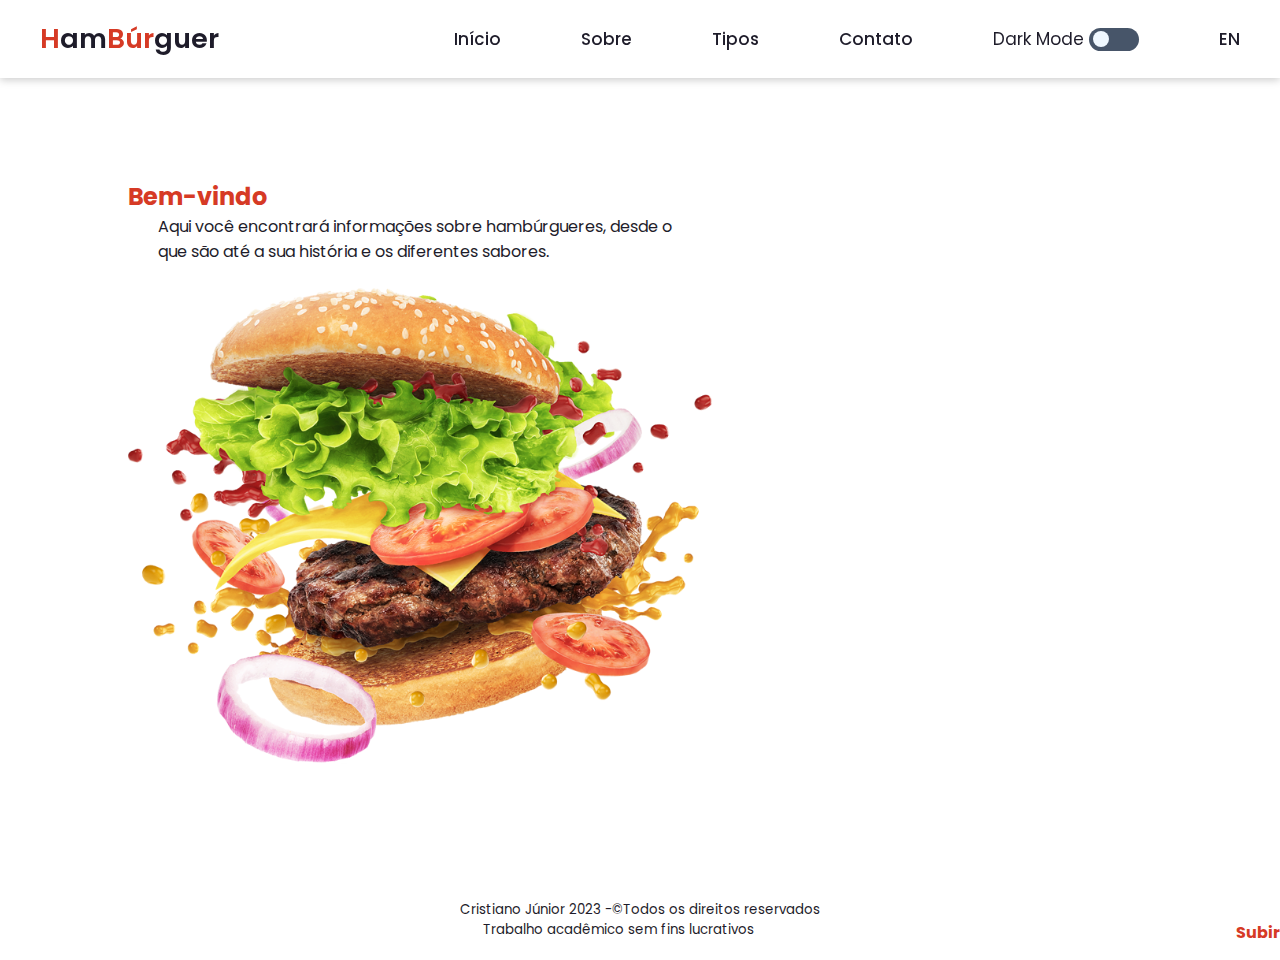
<file: index.html>
<!DOCTYPE html>
<html lang="pt-br">

<head>
    <title>Hambúrguer</title>
    <meta charset="UTF-8">
    <link rel="icon" type="image/jpg" href="img/Logo.png">
    <meta name="viewport" content="width=device-width, initial-scale=1.0">
    <link href='https://unpkg.com/boxicons@2.1.4/css/boxicons.min.css' rel='stylesheet'>
    <link rel="stylesheet" href="style.css">
</head>

<body>
    <header>
        <nav class="navigation">
            <a href="#" class="logo">H<span>am</span>Búr<span>guer</span></a>
            <ul class="nav-menu">
                <li class="nav-item"><a href="index.html">Início</a></li>
                <li class="nav-item"><a href="sobre.html">Sobre</a></li>
                <li class="nav-item"><a href="tipos.html">Tipos</a></li>
                <li class="nav-item"><a href="contato.html">Contato</a></li>
                <label class="switch">
                    <span class="switch-text">Dark Mode</span>
                    <div class="switch-wrapper">
                        <input type="checkbox" id="switch">
                        <span class="switch-button"></span>
                    </div>
                </label>
                 <li><a href="index2.html">EN</a></li>
            </ul>
            <div class="menu">
                <span class="bar"></span>
                <span class="bar"></span>
                <span class="bar"></span>
            </div>
        </nav>
    </header>
    <main>
        <section class="home">
            <div class="home-text">
                <h4 class="text-h4">Bem-vindo</h4>
                <p>Aqui você encontrará informações sobre hambúrgueres, desde o que são até a sua história e os
                    diferentes sabores.</p>
                <img class="home-img" src="img/capa.png" alt="Hambúrguer">
            </div>
        </section>
    </main>
    <script src="script.js"></script>

    <footer>
        <div class="footer-index">Cristiano Júnior 2023 -&copyTodos os direitos reservados<br>Trabalho acadêmico sem fins lucrativos
                <a href="#" class="topo-index">Subir</a>
        </div>
    </footer>
</body>
</html>
</file>
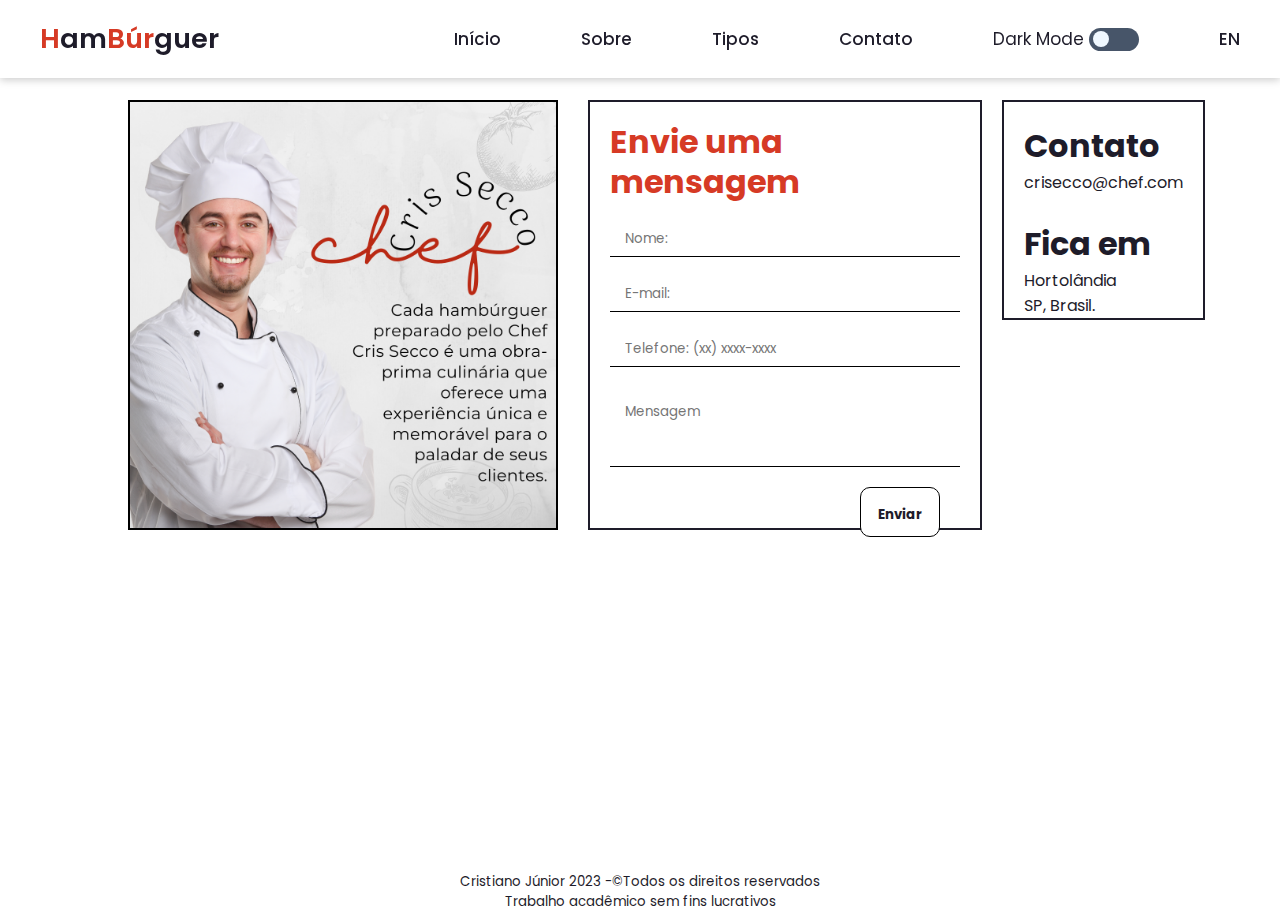
<file: contato.html>
<!DOCTYPE html>
<html lang="pt-br">

<head>
    <title>Hambúrguer</title>
    <meta charset="UTF-8">
    <link rel="icon" type="image/jpg" href="img/Logo.png">
    <meta name="viewport" content="width=device-width, initial-scale=1.0">
    <link href='https://unpkg.com/boxicons@2.1.4/css/boxicons.min.css' rel='stylesheet'>
    <link rel="stylesheet" href="style.css">
</head>

<body>
    <header>
        <nav class="navigation">
            <a href="#" class="logo">H<span>am</span>Búr<span>guer</span></a>
            <ul class="nav-menu">
                <li class="nav-item"><a href="index.html">Início</a></li>
                <li class="nav-item"><a href="sobre.html">Sobre</a></li>
                <li class="nav-item"><a href="tipos.html">Tipos</a></li>
                <li class="nav-item"><a href="contato.html">Contato</a></li>
                <label class="switch">
                    <span class="switch-text">Dark Mode</span>
                    <div class="switch-wrapper">
                        <input type="checkbox" id="switch">
                        <span class="switch-button"></span>
                    </div>
                </label>
                <li><a href="contato2.html">EN</a></li>
            </ul>
            <div class="menu">
                <span class="bar"></span>
                <span class="bar"></span>
                <span class="bar"></span>
            </div>
        </nav>
    </header>
    <main>
        <section class="home-contato">
            <div class="home-text-contato">
                <img src="img/Cartaz Chef de cozinha.png" alt="Cartaz do Chef Cris secco" class="grande-chefe">
            </div>
            <div class="caixa">
                <h1 class="text-h1-contato">Envie uma mensagem</h1>
                <form>
                    <input type="text" required placeholder="Nome: ">
                    <input type="text" required placeholder="E-mail: ">
                    <input type="tel" required placeholder="Telefone: (xx) xxxx-xxxx">
                    <textarea rows="5" cols="50" placeholder="Mensagem"></textarea>
                    <input type="submit" value="Enviar">
                </form>
            </div>
            <div class="contato-chef">
                <h1>Contato </h1>
                <p>crisecco@chef.com</p>
                <br>
                <h1>Fica em</h1>
                <p>Hortolândia</p>
                <p>SP, Brasil.</p>
            </div>
        </section>
    </main>
    <script src="script.js"></script>

    <footer>
        <div class="footer-contato">Cristiano Júnior 2023 -&copyTodos os direitos reservados<br>Trabalho acadêmico sem fins lucrativos
            <a href="#" class="topo-contato">Subir</a>
        </div>
    </footer>
</body>

</html>
</file>
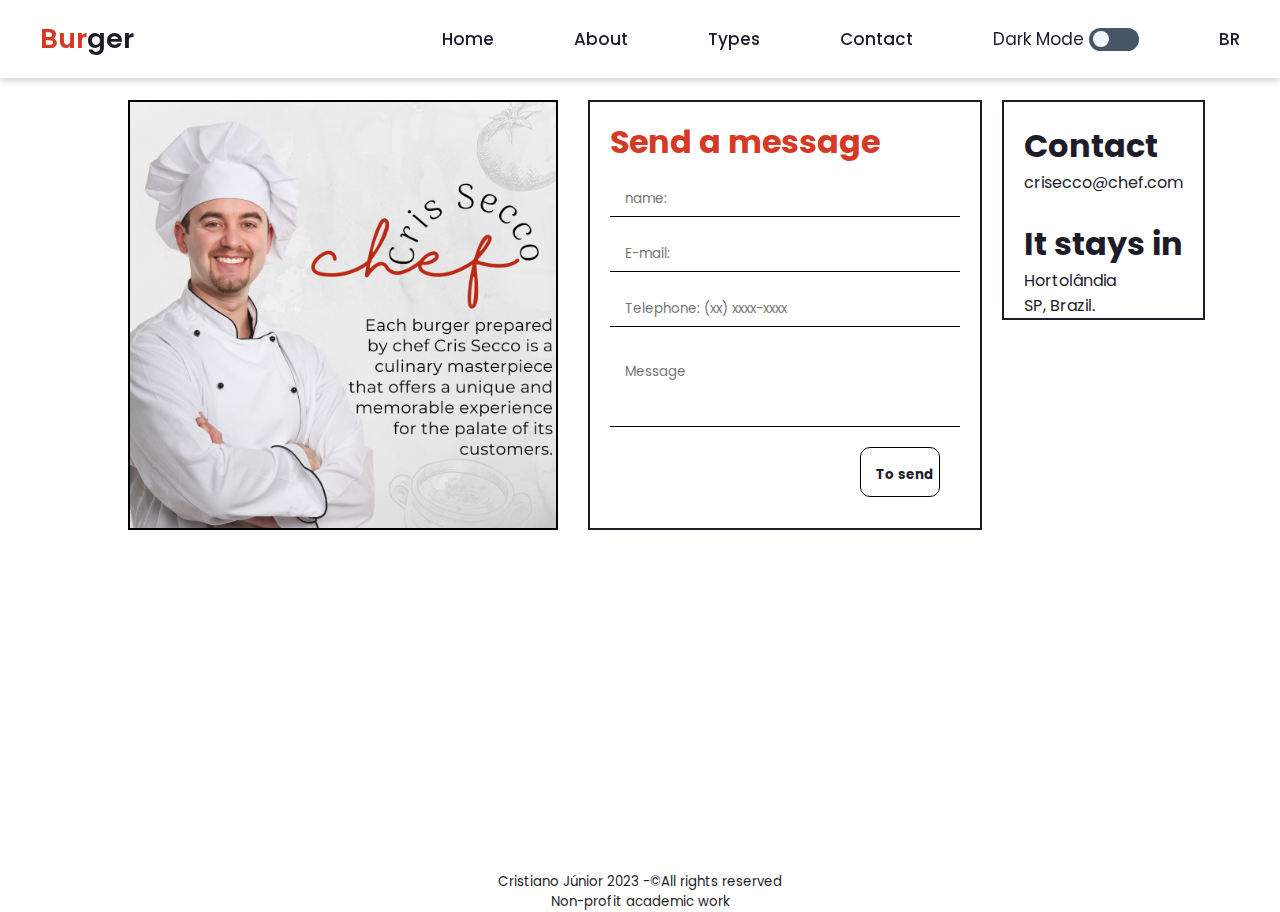
<file: contato2.html>
<!DOCTYPE html>
<html lang="pt-br">

<head>
    <title>burger</title>
    <meta charset="UTF-8">
    <link rel="icon" type="image/jpg" href="img/Logo.png">
    <meta name="viewport" content="width=device-width, initial-scale=1.0">
    <link href='https://unpkg.com/boxicons@2.1.4/css/boxicons.min.css' rel='stylesheet'>
    <link rel="stylesheet" href="style.css">
</head>

<body>
    <header>
        <nav class="navigation">
            <a href="#" class="logo">Bur<span>ger</span></a>
            <ul class="nav-menu">
                <li class="nav-item"><a href="index2.html">Home</a></li>
                <li class="nav-item"><a href="sobre2.html">About</a></li>
                <li class="nav-item"><a href="tipos2.html">Types</a></li>
                <li class="nav-item"><a href="contato2.html">Contact</a></li>
                <label class="switch">
                    <span class="switch-text">Dark Mode</span>
                    <div class="switch-wrapper">
                        <input type="checkbox" id="switch">
                        <span class="switch-button"></span>
                    </div>
                </label>
                <li><a href="contato.html">BR</a></li>
            </ul>
            <div class="menu">
                <span class="bar"></span>
                <span class="bar"></span>
                <span class="bar"></span>
            </div>
        </nav>
    </header>
    <main>
        <section class="home-contato">
            <div class="home-text-contato">
                <img src="img/Cartaz Chef de cozinha - inglês.png" class="grande-chefe">
            </div>
            <div class="caixa">
                <h1 class="text-h1-contato">Send a message</h1>
                <form>
                    <input type="text" required placeholder="name: ">
                    <input type="text" required placeholder="E-mail: ">
                    <input type="tel" required placeholder="Telephone: (xx) xxxx-xxxx">
                    <textarea rows="5" cols="50" placeholder="Message"></textarea>
                    <input type="submit" value="To send">
                </form>
            </div>
            <div class="contato-chef">
                <h1>Contact </h1>
                <p>crisecco@chef.com</p>
                <br>
                <h1>It stays in</h1>
                <p>Hortolândia</p>
                <p>SP, Brazil.</p>
            </div>
        </section>
    </main>
    <script src="script.js"></script>

    <footer>
        <div class="footer-contato">Cristiano Júnior 2023 -&copyAll rights reserved<br>Non-profit academic work
            <a href="#" class="topo-contato">To go up</a>
        </div>
    </footer>
</body>

</html>
</file>
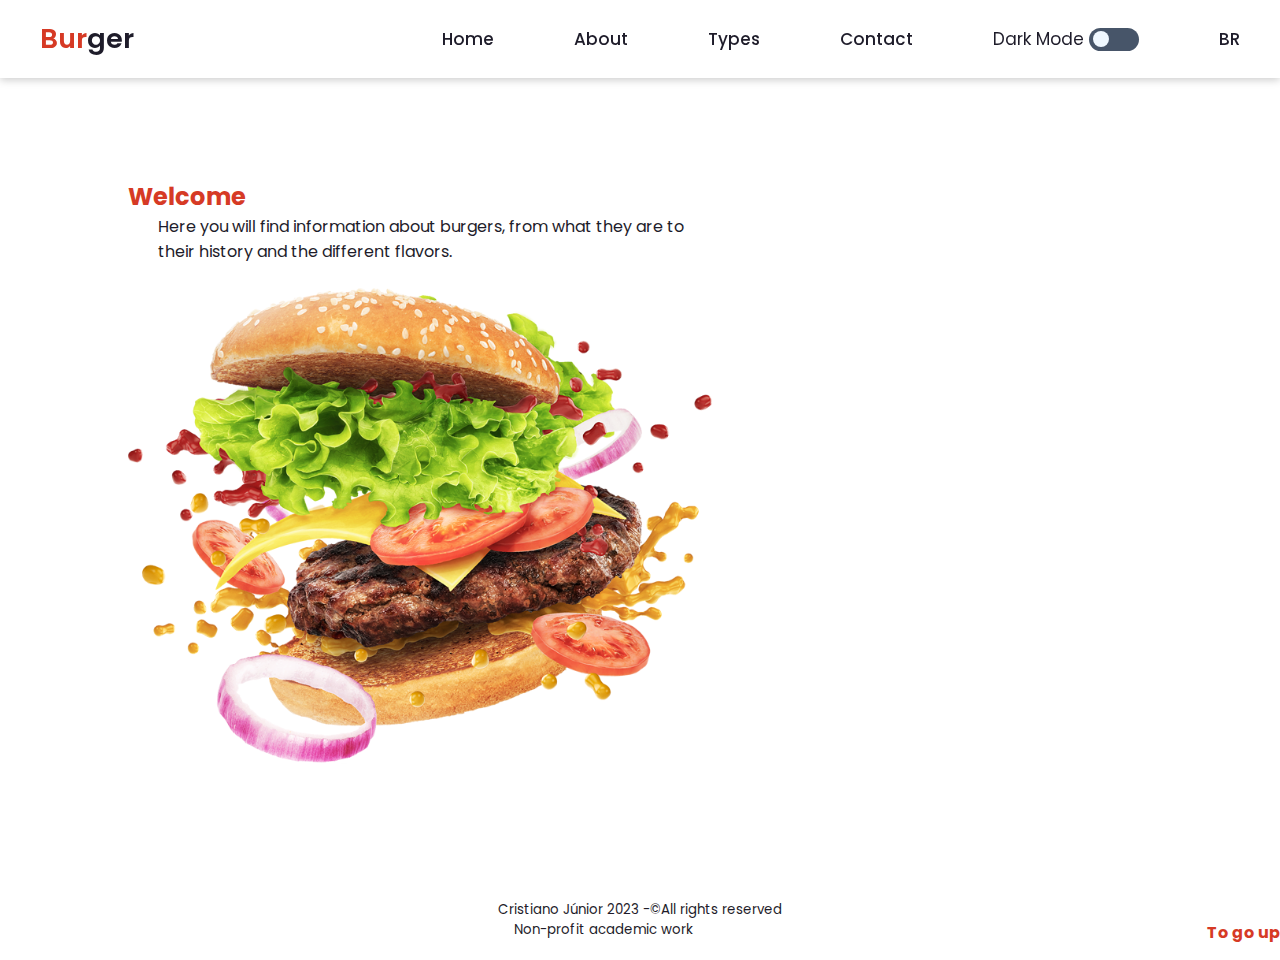
<file: index2.html>
<!DOCTYPE html>
<html lang="pt-br">

<head>
    <title>burger</title>
    <meta charset="UTF-8">
    <link rel="icon" type="image/jpg" href="img/Logo.png">
    <meta name="viewport" content="width=device-width, initial-scale=1.0">
    <link href='https://unpkg.com/boxicons@2.1.4/css/boxicons.min.css' rel='stylesheet'>
    <link rel="stylesheet" href="style.css">
</head>

<body>
    <header>
        <nav class="navigation">
            <a href="#" class="logo">Bur<span>ger</span></a>
            <ul class="nav-menu">
                <li class="nav-item"><a href="index2.html">Home</a></li>
                <li class="nav-item"><a href="sobre2.html">About</a></li>
                <li class="nav-item"><a href="tipos2.html">Types</a></li>
                <li class="nav-item"><a href="contato2.html">Contact</a></li>
                <label class="switch">
                    <span class="switch-text">Dark Mode</span>
                    <div class="switch-wrapper">
                        <input type="checkbox" id="switch">
                        <span class="switch-button"></span>
                    </div>
                </label>
                <li><a href="index.html">BR</a></li>
            </ul>
            <div class="menu">
                <span class="bar"></span>
                <span class="bar"></span>
                <span class="bar"></span>
            </div>
        </nav>
    </header>
    <main>
        <section class="home">
            <div class="home-text">
                <h4 class="text-h4">Welcome</h4>
                <p>Here you will find information about burgers, from what they are to their history and the different flavors.</p>
                <img class="home-img" src="img/capa.png" alt="burguer">
            </div>
        </section>
    </main>
    <script src="script.js"></script>

    <footer>
        <div class="footer-index">Cristiano Júnior 2023 -&copyAll rights reserved<br>Non-profit academic work
            <a href="#" class="topo-index">To go up</a>
        </div>
    </footer>
</body>
</html>
</file>
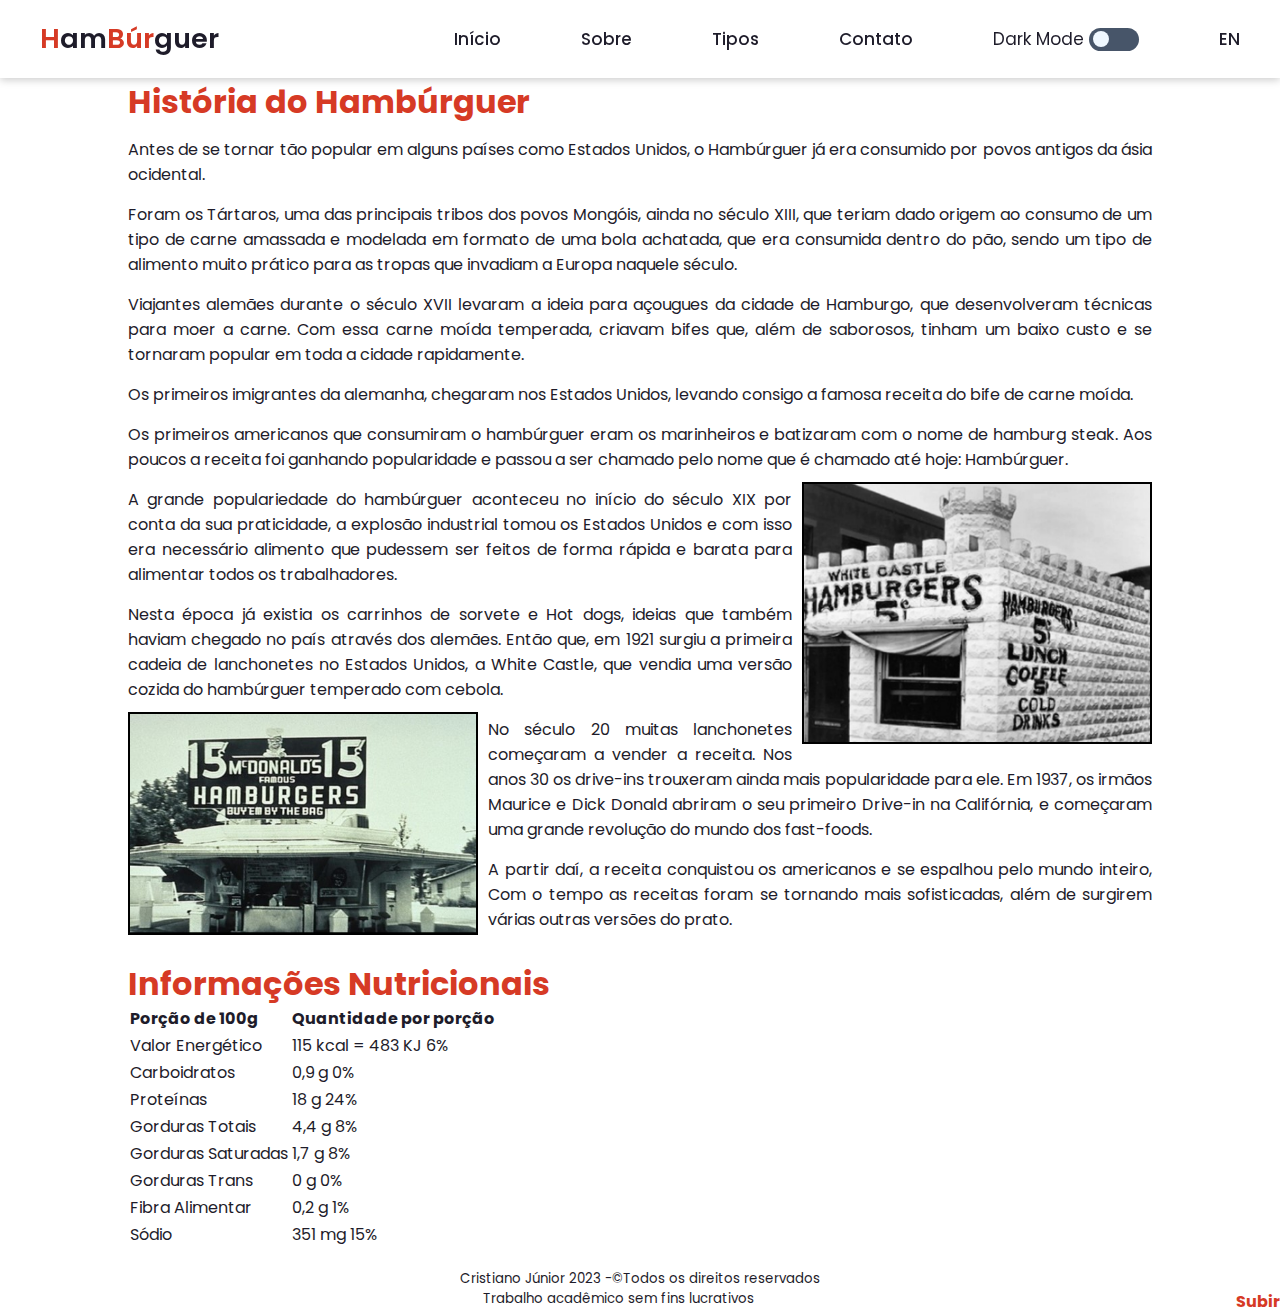
<file: sobre.html>
<!DOCTYPE html>
<html lang="pt-br">

<head>
    <title>Sobre hambúrgueres</title>
    <meta charset="UTF-8">
    <link rel="icon" type="image/jpg" href="img/Logo.png">
    <meta name="viewport" content="width=device-width, initial-scale=1.0">
    <link href='https://unpkg.com/boxicons@2.1.4/css/boxicons.min.css' rel='stylesheet'>
    <link rel="stylesheet" href="style.css">
</head>

<body>
    <header>
        <nav class="navigation">
            <a href="#" class="logo">H<span>am</span>Búr<span>guer</span></a>
            <ul class="nav-menu">
                <li class="nav-item"><a href="index.html">Início</a></li>
                <li class="nav-item"><a href="sobre.html">Sobre</a></li>
                <li class="nav-item"><a href="tipos.html">Tipos</a></li>
                <li class="nav-item"><a href="contato.html">Contato</a></li>
                <label class="switch">
                    <span class="switch-text">Dark Mode</span>
                    <div class="switch-wrapper">
                        <input type="checkbox" id="switch">
                        <span class="switch-button"></span>
                    </div>
                </label>
                <li><a href="sobre2.html">EN</a></li>
            </ul>
            <div class="menu">
                <span class="bar"></span>
                <span class="bar"></span>
                <span class="bar"></span>
            </div>
        </nav>
    </header>
    <main>
        <section class="home-sobre">
            <div class="home-text-sobre">
                <h1 class="text-h1-sobre">História do Hambúrguer</h1>
                <p>Antes de se tornar tão popular em alguns países como Estados Unidos, o Hambúrguer já era consumido
                    por povos antigos da ásia ocidental.</p>
                <p>Foram os Tártaros, uma das principais tribos dos povos
                    Mongóis, ainda no século XIII, que teriam dado origem ao consumo de um tipo de carne amassada e
                    modelada em formato de uma bola achatada, que era consumida dentro do pão, sendo um tipo de alimento
                    muito prático para as tropas que invadiam a Europa naquele século.</p>
                <p>Viajantes alemães durante
                    o século XVII levaram a ideia para açougues da cidade de Hamburgo, que desenvolveram técnicas para
                    moer a carne. Com essa carne moída temperada, criavam bifes que, além de saborosos, tinham um baixo
                    custo e se tornaram popular em toda a cidade rapidamente.</p>
                <p>Os primeiros imigrantes da
                    alemanha, chegaram nos Estados Unidos, levando consigo a famosa receita do bife de carne
                    moída.</p>
                <p>Os primeiros americanos que consumiram o hambúrguer eram os marinheiros e batizaram
                    com o nome de hamburg steak. Aos poucos a receita foi ganhando popularidade e passou a ser chamado
                    pelo nome que é chamado até hoje: Hambúrguer.</p>
                    <img class="text-img-right" src="img/white.png">
                <p>A grande populariedade do hambúrguer aconteceu
                    no início do século XIX por conta da sua praticidade, a explosão industrial tomou os Estados Unidos
                    e com isso era necessário alimento que pudessem ser feitos de forma rápida e barata para alimentar
                    todos os trabalhadores.</p>
                <p>Nesta época já existia os carrinhos de sorvete e Hot dogs, ideias que
                    também haviam chegado no país através dos alemães. Então que, em 1921 surgiu a primeira cadeia de
                    lanchonetes no Estados Unidos, a White Castle, que vendia uma versão cozida do hambúrguer temperado
                    com cebola.</p>
                    <img class="text-img-left" src="img/Mc.jpg">
                <p>No século 20 muitas lanchonetes começaram a vender a receita. Nos anos 30 os
                    drive-ins trouxeram ainda mais popularidade para ele. Em 1937, os irmãos Maurice e Dick Donald
                    abriram o seu primeiro Drive-in na Califórnia, e começaram uma grande revolução do mundo dos
                    fast-foods.</p>
                <p>A partir daí, a receita conquistou os americanos e se espalhou pelo mundo
                    inteiro, Com o tempo as receitas foram se tornando mais sofisticadas, além de surgirem várias outras
                    versões do prato.</p>
                <h1 class="text-h1-sobre">Informações Nutricionais</h1>
                <table>
                    <thead>
                        <tr>
                            <th>Porção de 100g</th>
                            <td></td>
                            <th>Quantidade por porção</th>
                        </tr>
                    </thead>
                    <tbody>
                        <tr>
                            <td>Valor Energético</td>
                            <td></td>
                            <td>115 kcal = 483 KJ 6%</td>
                        </tr>
                        <tr>
                            <td>Carboidratos</td>
                            <td></td>
                            <td>0,9 g 0%</td>
                        </tr>
                        <tr>
                            <td>Proteínas</td>
                            <td></td>
                            <td>18 g 24%</td>
                        </tr>
                        <tr>
                            <td>Gorduras Totais</td>
                            <td></td>
                            <td>4,4 g 8%</td>
                        </tr>
                        <tr>
                            <td>Gorduras Saturadas</td>
                            <td></td>
                            <td>1,7 g 8%</td>
                        </tr>
                        <tr>
                            <td>Gorduras Trans</td>
                            <td></td>
                            <td>0 g 0%</td>
                        </tr>
                        <tr>
                            <td>Fibra Alimentar</td>
                            <td></td>
                            <td>0,2 g 1%</td>
                        </tr>
                        <tr>
                            <td>Sódio</td>
                            <td></td>
                            <td>351 mg 15%</td>
                        </tr>
                    </tbody>
                </table>
            </div>
        </section>
    </main>
    <script src="script.js"></script>
    <footer>
        <div class="footer-sobre">Cristiano Júnior 2023 -&copyTodos os direitos reservados<br>Trabalho acadêmico sem fins lucrativos
            <a href="#" class="topo">Subir</a>
        </div>
    </footer>
</body>

</html>
</file>
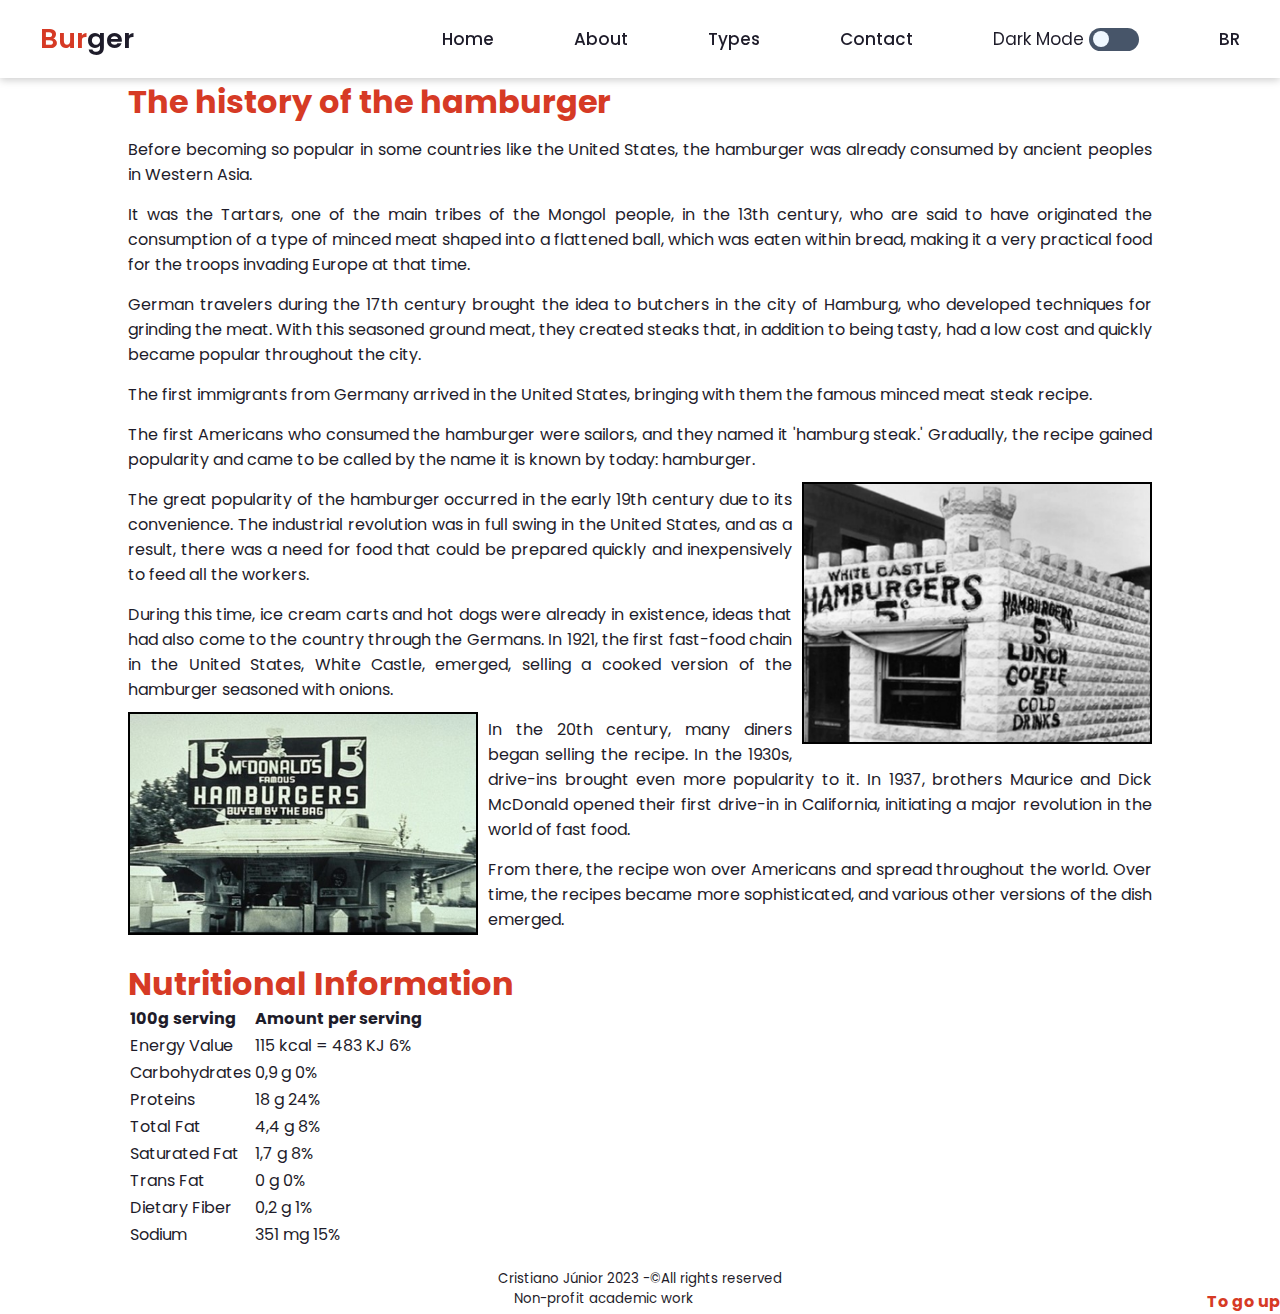
<file: sobre2.html>
<!DOCTYPE html>
<html lang="pt-br">

<head>
    <title>About burgers</title>
    <meta charset="UTF-8">
    <link rel="icon" type="image/jpg" href="img/Logo.png">
    <meta name="viewport" content="width=device-width, initial-scale=1.0">
    <link href='https://unpkg.com/boxicons@2.1.4/css/boxicons.min.css' rel='stylesheet'>
    <link rel="stylesheet" href="style.css">
</head>

<body>
    <header>
        <nav class="navigation">
            <a href="#" class="logo">Bur<span>ger</span></a>
            <ul class="nav-menu">
                <li class="nav-item"><a href="index2.html">Home</a></li>
                <li class="nav-item"><a href="sobre2.html">About</a></li>
                <li class="nav-item"><a href="tipos2.html">Types</a></li>
                <li class="nav-item"><a href="contato2.html">Contact</a></li>
                <label class="switch">
                    <span class="switch-text">Dark Mode</span>
                    <div class="switch-wrapper">
                        <input type="checkbox" id="switch">
                        <span class="switch-button"></span>
                    </div>
                </label>
                <li><a href="sobre.html">BR</a></li>
            </ul>
            <div class="menu">
                <span class="bar"></span>
                <span class="bar"></span>
                <span class="bar"></span>
            </div>
        </nav>
    </header>
    <main>
        <section class="home-sobre">
            <div class="home-text-sobre">
                <h1 class="text-h1-sobre">The history of the hamburger</h1>
                <p>Before becoming so popular in some countries like the United States, the hamburger was already consumed by ancient peoples in Western Asia.</p>
                <p>It was the Tartars, one of the main tribes of the Mongol people, in the 13th century, who are said to have originated the consumption of a type of minced meat shaped into a flattened ball, which was eaten within bread, making it a very practical food for the troops invading Europe at that time.</p>
                <p>German travelers during the 17th century brought the idea to butchers in the city of Hamburg, who developed techniques for grinding the meat. With this seasoned ground meat, they created steaks that, in addition to being tasty, had a low cost and quickly became popular throughout the city.</p>
                <p>The first immigrants from Germany arrived in the United States, bringing with them the famous minced meat steak recipe.</p>
                <p>The first Americans who consumed the hamburger were sailors, and they named it 'hamburg steak.' Gradually, the recipe gained popularity and came to be called by the name it is known by today: hamburger.</p>
                    <img class="text-img-right" src="img/white.png">
                <p>The great popularity of the hamburger occurred in the early 19th century due to its convenience. The industrial revolution was in full swing in the United States, and as a result, there was a need for food that could be prepared quickly and inexpensively to feed all the workers.</p>
                <p>During this time, ice cream carts and hot dogs were already in existence, ideas that had also come to the country through the Germans. In 1921, the first fast-food chain in the United States, White Castle, emerged, selling a cooked version of the hamburger seasoned with onions.</p>
                    <img class="text-img-left" src="img/Mc.jpg">
                <p>In the 20th century, many diners began selling the recipe. In the 1930s, drive-ins brought even more popularity to it. In 1937, brothers Maurice and Dick McDonald opened their first drive-in in California, initiating a major revolution in the world of fast food.</p>
                <p>From there, the recipe won over Americans and spread throughout the world. Over time, the recipes became more sophisticated, and various other versions of the dish emerged.</p>
                <h1 class="text-h1-sobre">Nutritional Information</h1>
                <table>
                    <thead>
                        <tr>
                            <th>100g serving</th>
                            <td></td>
                            <th>Amount per serving</th>
                        </tr>
                    </thead>
                    <tbody>
                        <tr>
                            <td>Energy Value</td>
                            <td></td>
                            <td>115 kcal = 483 KJ 6%</td>
                        </tr>
                        <tr>
                            <td>Carbohydrates</td>
                            <td></td>
                            <td>0,9 g 0%</td>
                        </tr>
                        <tr>
                            <td>Proteins</td>
                            <td></td>
                            <td>18 g 24%</td>
                        </tr>
                        <tr>
                            <td>Total Fat</td>
                            <td></td>
                            <td>4,4 g 8%</td>
                        </tr>
                        <tr>
                            <td>Saturated Fat</td>
                            <td></td>
                            <td>1,7 g 8%</td>
                        </tr>
                        <tr>
                            <td>Trans Fat</td>
                            <td></td>
                            <td>0 g 0%</td>
                        </tr>
                        <tr>
                            <td>Dietary Fiber</td>
                            <td></td>
                            <td>0,2 g 1%</td>
                        </tr>
                        <tr>
                            <td>Sodium</td>
                            <td></td>
                            <td>351 mg 15%</td>
                        </tr>
                    </tbody>
                </table>
            </div>
        </section>
    </main>
    <script src="script.js"></script>
    <footer>
        <div class="footer-sobre">Cristiano Júnior 2023 -&copyAll rights reserved<br>Non-profit academic work
            <a href="#" class="topo">To go up</a>
        </div>
    </footer>
</body>

</html>
</file>
<file: style.css>
@import url('https://fonts.googleapis.com/css2?family=Poppins:wght@300;400;500;600;700&display=swap');

* {
    margin: 0;
    padding: 0;
    box-sizing: border-box;
    font-family: 'Poppins', sans-serif;
    list-style: none;
    text-decoration: none;
    box-sizing: border-box;
}

:root {
    --font-color: #d63a25;
    --body-bk: #fff;
    --font-color2: #1e1c2a;
}

.dark-mode:root {
    --font-color: #63D6AC;
    --body-bk: #222;
    --font-color2: #fff;
}

body {
    color: var(--font-color2);
    background: var(--body-bk);
}

.container {
    width: 80%;
    height: 80vh;
    display: flex;
    box-shadow: 5px 5px 10px rgba(0, 0, 0, .212);
}

.form-image {
    width: 50%;
    display: flex;
    justify-content: center;
    align-items: center;
    background-color: #fde3a7d7;
    padding: 1rem;
}

.form {
    width: 50%;
    display: flex;
    justify-content: center;
    align-items: center;
    flex-direction: column;
    background-color: var(--body-bk);
    padding: 3rem;
}

.form-header {
    margin-bottom: 3rem;
    display: flex;
    justify-content: space-between;
}

.form-header h1::after {
    content: '';
    display: block;
    width: 5rem;
    background-color: var(--font-color);
    margin: 0 auto;
    position: absolute;
    border-radius: 10px;
}

.input-group {
    display: flex;
    flex-wrap: wrap;
    justify-content: space-between;
    padding: 1rem 0;
}

.input-box {
    display: flex;
    flex-direction: column;
    margin-bottom: 1.1rem;
}

.input-box input {
    margin: 0.6rem 0;
    padding: 0.8rem 1.2rem;
    border: none;
    border-radius: 10px;
    box-shadow: 1px 1px 6px var(--font-color2);
}

.input-box input:hover {
    background-color: #63D6AC;
}

.input-box input:focus-visible {
    outline: 1px solid var(--font-color);
}

.continue-button button {
    width: 100%;
    margin-top: 2.5rem;
    border: none;
    background-color: var(--font-color);
    padding: 0.62rem;
    border-radius: 5px;
    cursor: pointer;
}

.continue-button button a {
    text-decoration: none;
    font-size: 0.93rem;
    font-weight: 500;
    color: #fff;
}

.navigation {
    display: flex;
    align-items: center;
    justify-content: space-between;
    padding: 18px 40px;
    box-shadow: 0 0.1rem 0.5rem #ccc;
    width: 100%;
    background: var(--body-bk);
    transition: all 0.5s;
    position: fixed;
}

.switch {
    display: flex;
    justify-content: center;
    align-items: center;
    cursor: pointer;
}

.switch .switch-text {
    padding-right: 0.3rem;
    font-size: 17px;
}

.switch .switch-wrapper {
    display: inline-block;
    width: 50px;
    height: 23px;
    position: relative;
}

.switch .switch-wrapper .switch-button {
    position: absolute;
    top: 0;
    left: 0;
    right: 0;
    bottom: 0;
    display: flex;
    justify-content: space-between;
    align-items: center;
    border-radius: 40px;
    background-color: #475569;
}

.switch .switch-wrapper input {
    opacity: 0;
    width: 0;
    height: 0;
}

.switch .switch-wrapper .switch-button:before {
    content: "";
    width: 16px;
    height: 16px;
    position: absolute;
    left: 4px;
    bottom: 4px;
    border-radius: 50%;
    transition: .4s all ease;
    background-color: aliceblue;
}

.switch .switch-wrapper input:checked+.switch-button {
    background-color: #58a721;
}

.switch .switch-wrapper input:checked+.switch-button::before {
    transform: translateX(26px);
}



.navigation .logo {
    color: var(--font-color);
    font-size: 1.7rem;
    font-weight: 600;
}

.logo span {
    color: var(--font-color2);
}

.navigation ul {
    display: flex;
    align-items: center;
    gap: 5rem;
}

.navigation ul li a {
    color: var(--font-color2);
    font-size: 17px;
    font-weight: 500;
    transition: all 0.5s;
}

.navigation ul li a:hover {
    color: var(--font-color);
}

.menu {
    cursor: pointer;
    display: none;
}

.menu .bar {
    display: block;
    width: 28px;
    height: 3px;
    border-radius: 3px;
    background: var(--font-color2);
    margin: 5px auto;
    transition: all 0.3s;
}

.menu .bar:nth-child(1),
.menu .bar:nth-child(3) {
    background: var(--font-color);
}

.home {
    width: 100%;
    height: 100vh;
    display: flex;
    align-items: center;
    justify-content: space-between;
    padding: 0px 10%;
}

.home-sobre {
    width: 100%;
    display: flex;
    align-items: center;
    justify-content: space-between;
    padding-left: 10%;
    padding-top: 50px;
    padding-right: 10%;
}

.home-tipos {
    width: 100%;
    display: flex;
    align-items: center;
    justify-content: space-between;
    padding-left: 10%;
    padding-top: 50px;
    padding-right: 10%;
}

.home-contato {
    width: 100%;
    display: flex;
    align-items: center;
    justify-content: space-between;
    padding-left: 10%;
    padding-top: 100px;
    padding-right: 10%;
}

.home-text {
    max-width: 37rem;
}

.home-text-sobre {
    text-align: justify;
}

.home-text-tipos {
    text-align: left;
}

.home-text-contato {
    text-align: justify;
}

.home-text-sobre p {
    padding-top: 15px;
}

.home-text-tipos p {
    padding-top: 15px;
}

.home-text-contato p {
    padding-top: 15px;
}

.home-text .text-h4 {
    padding-top: 50px;
    font-size: 1.5rem;
    color: var(--font-color);
    margin-bottom: 0;
}

.home-text .text-h1 {
    font-size: 4rem;
    margin-bottom: 1rem;
    line-height: 4rem;
}

.home-text-sobre .text-h1-sobre {
    font: 2.5rem;
    margin-top: 2rem;
    color: var(--font-color);
    line-height: 2.5rem;
}

.home-text-tipos .text-h1-tipos {
    font: 2.5rem;
    margin-top: 2rem;
    color: var(--font-color);
    line-height: 2.5rem;
}

.home-text-contato {
    margin-top: 0px;
}

.text-h1-contato {
    font: 2.5rem;
    color: var(--font-color);
    line-height: 2.5rem;
}

.home-text p {
    margin-left: 30px;
    margin-right: 30px;
}

.home-img {
    width: 100%;
    margin-top: 20px;
}

.text-img-left {
    float: left;
    margin-top: 10px;
    margin-right: 10px;
    width: 350px;
    border: 2px solid black;
}

.text-img-right {
    float: right;
    margin-top: 10px;
    margin-left: 10px;
    width: 350px;
    border: 2px solid black;
}

.tipo {
    display: inline-block;
    width: 550px;
    height: 200px;
    padding: 0;
    margin: 0;
    border: 1px solid black;
}

.tipo-img {
    margin: 0;
    width: 198px;
    float: left;
    border-right: 1px solid black;
}

.tipo-desc {
    float: right;
    width: 350px;
    padding: 5px;
}

.tipo-title {
    font-size: 12pt;
    font-weight: bold;
    margin-bottom: 5px;
}

.tipo-text {
    font-size: 10pt;
}

.tipo-preco {
    font-size: 9pt;
    font-weight: bold;
    text-align: right;
}

.caixa {
    border: 2px solid var(--font-color2);
    width: 400px;
    height: 430px;
    margin-left: 30px;
    padding: 20px;
    float: right;
}

form {
    display: flex;
    flex-direction: column;
    width: 50%;
}

form [type="submit"] {
    height: 50px;
    width: 80px;
    color: var(--font-color2);
    font-weight: bold;
    border-radius: 10px;
    border: 1px solid black;
    background-color: var(--body-bk);
    margin-left: 250px;
}

form [type="submit"]:hover {
    cursor: pointer;
}

input {
    margin-top: 20px;
    width: 350px;
    height: 20px;
    padding: 17px 15px;
    border-top: none;
    border-right: none;
    border-left: none;
    border-bottom: 1px solid black;
    background-color: var(--body-bk);
}

textarea {
    resize: none;
    margin-top: 20px;
    width: 350px;
    height: 80px;
    padding: 15px;
    border-top: none;
    border-right: none;
    border-left: none;
    border-bottom: 1px solid black;
    background-color: var(--body-bk);
}

textarea:focus,
input:focus,
select:focus {
    box-shadow: 0 0 0 0;
    border-top: none;
    border-right: none;
    border-left: none;
    border-bottom: 1px solid black;
    outline: 0;
}

.contato-chef {
    border: 2px solid var(--font-color2);
    width: 220px;
    height: 220px;
    margin-left: 20px;
    margin-bottom: 210px;
    padding: 20px;
    float: right;
}

.chef {
    width: 100%;
    padding: 0;
    margin: 0;
    text-align: center;
}

.chef-img {
    margin: 0;
}

.grande-chefe {
    height: 430px;
    border: 2px solid black;
    float: left;
}

.chef-text {
    text-align: justify;
}

.topo-contato {
    color: var(--font-color);
    font-size: 12pt;
    font-weight: bold;
    transition: all 0.5s;
    text-align: right;
    float: right;
    display: none;
}

.topo-index {
    color: var(--font-color);
    font-size: 12pt;
    font-weight: bold;
    transition: all 0.5s;
    text-align: right;
    float: right;
}

.topo {
    color: var(--font-color);
    font-size: 12pt;
    font-weight: bold;
    transition: all 0.5s;
    text-align: right;
    float: right;
}

.footer {
    margin-top: 25vh;
    font-size: 10pt;
    text-align: center;
}

.footer-tipo {
    margin-top: 20px;
    font-size: 10pt;
    text-align: center;
}

.footer-contato {
    margin-top: 38vh;
    font-size: 10pt;
    text-align: center;
}

.footer-index {
    margin-bottom: 20px;
    font-size: 10pt;
    text-align: center;
}

.footer-sobre {
    margin-top: 20px;
    font-size: 10pt;
    text-align: center;
}

@media (max-width:780px) {
    .navigation {
        padding: 18px 20px;
    }

    .menu {
        display: block;
    }

    .menu.ativo .bar:nth-child(1) {
        transform: translateY(8px) rotate(45deg);
    }

    .menu.ativo .bar:nth-child(2) {
        opacity: 0;
    }

    .menu.ativo .bar:nth-child(3) {
        transform: translateY(-8px) rotate(-45deg);
    }

    .nav-menu {
        position: fixed;
        right: -100%;
        top: 70px;
        width: 100%;
        height: 100%;
        flex-direction: column;
        background: var(--body-bk);
        gap: -10px;
        transition: 0.3s;
    }

    .nav-menu.ativo {
        right: 0;
    }

    .nav-item {
        margin: 16px 0;
    }

    .home {
        height: 70vh;
        padding-top: 50px;
        flex-direction: column;
        text-align: center;
        overflow: hidden;
    }

    .home-text {
        padding: 0;
        margin: 0;
    }

    .home-sobre {
        width: 100%;
        display: flex;
        align-items: center;
        justify-content: space-between;
        padding-left: 5%;
        padding-top: 50px;
    }

    .home-tipos {
        width: 100%;
        display: flex;
        align-items: center;
        justify-content: space-between;
        padding-left: 5%;
        padding-top: 50px;
    }

    .home-contato {
        width: 100%;
        display: flex;
        align-items: center;
        justify-content: space-between;
        padding-left: 5%;
        padding-top: 50px;
    }

    .home .text-h4 {
        font-size: 15px;
    }

    .home .text-h1 {
        font-size: 2.5rem;
        line-height: 3rem;
    }

    .home .text-h1-sobre {
        font: 2.5rem;
        margin-top: 2rem;
        color: var(--font-color);
        line-height: 2.5rem;
        text-align: justify;
    }

    .home .text-h1-tipos {
        font: 2.5rem;
        margin-top: 2rem;
        color: var(--font-color);
        line-height: 2.5rem;
        text-align: justify;
    }

    .home .text-h1-contato {
        font: 2.5rem;
        margin-top: 2rem;
        color: var(--font-color);
        line-height: 2.5rem;
        text-align: justify;
    }

    .home p {
        font-size: 15px;
    }

    .home-img {
        width: 100%;
    }

    .text-img-left {
        display: none;
    }

    .home-text-contato {
        display: none;
    }

    .text-img-right {
        display: none;
    }

    .tipo {
        display: inline-block;
        width: 360px;
        height: 200px;
        padding: 0;
        margin: 0;
        border: 1px solid black;
    }

    .tipo-img {
        margin: 0;
        width: 118px;
        float: right;
        border-left: 1px solid black;
        border-bottom: 1px solid black;
        border-right: 0;
    }

    .tipo-desc {
        float: left;
        width: 240px;
        padding: 5px;
    }

    .tipo-title {
        font-size: 10pt;
        font-weight: bold;
        margin-bottom: 5px;
    }

    .tipo-text {
        font-size: 8pt;
    }

    .tipo-preco {
        font-size: 8pt;
        font-weight: bold;
        text-align: right;
        width: 345px;
    }

    .caixa {
        border: 2px solid var(--font-color2);
        width: 370px;
        height: 430px;
        margin-top: 50px;
        margin-left: 0;
        padding: 20px;
        float: none;
    }

    .chef-img {
        display: none;
    }

    .topo {
        margin-right: 20px;
        font-size: 10pt;
        text-align: right;
        float: right;
    }

    .topo-index {
        display: none;
    }

    .topo-contato {
        display: none;
    }

    .footer-sobre {
        font-size: 9pt;
        text-align: center;
        margin-bottom: 10px;
    }

    .footer-contato {
        font-size: 9pt;
        text-align: center;
        margin-top: 39vh;
    }

    .footer-index {
        font-size: 9pt;
        text-align: center;
        margin-top: 25vh;
    }

    .footer-tipo {
        font-size: 9pt;
        text-align: center;
    }

    .footer {
        font-size: 9pt;
        text-align: center;
    }

    .container {
        width: 90%;
        height: auto;
    }

    .input-group {
        flex-direction: column;
        overflow-y: scroll;
        flex-wrap: nowrap;
        max-height: 10rem;
        padding-right: 5rem;
    }

    input {
        margin-top: 20px;
        width: 320px;
        height: 20px;
        padding: 17px 15px;
        border-top: none;
        border-right: none;
        border-left: none;
        border-bottom: 1px solid black;
        background-color: var(--body-bk);
    }

    textarea {
        resize: none;
        margin-top: 20px;
        width: 320px;
        height: 80px;
        padding: 15px;
        border-top: none;
        border-right: none;
        border-left: none;
        border-bottom: 1px solid black;
        background-color: var(--body-bk);
    }

    .contato-chef {
        display: none;
    }
}
</file>
